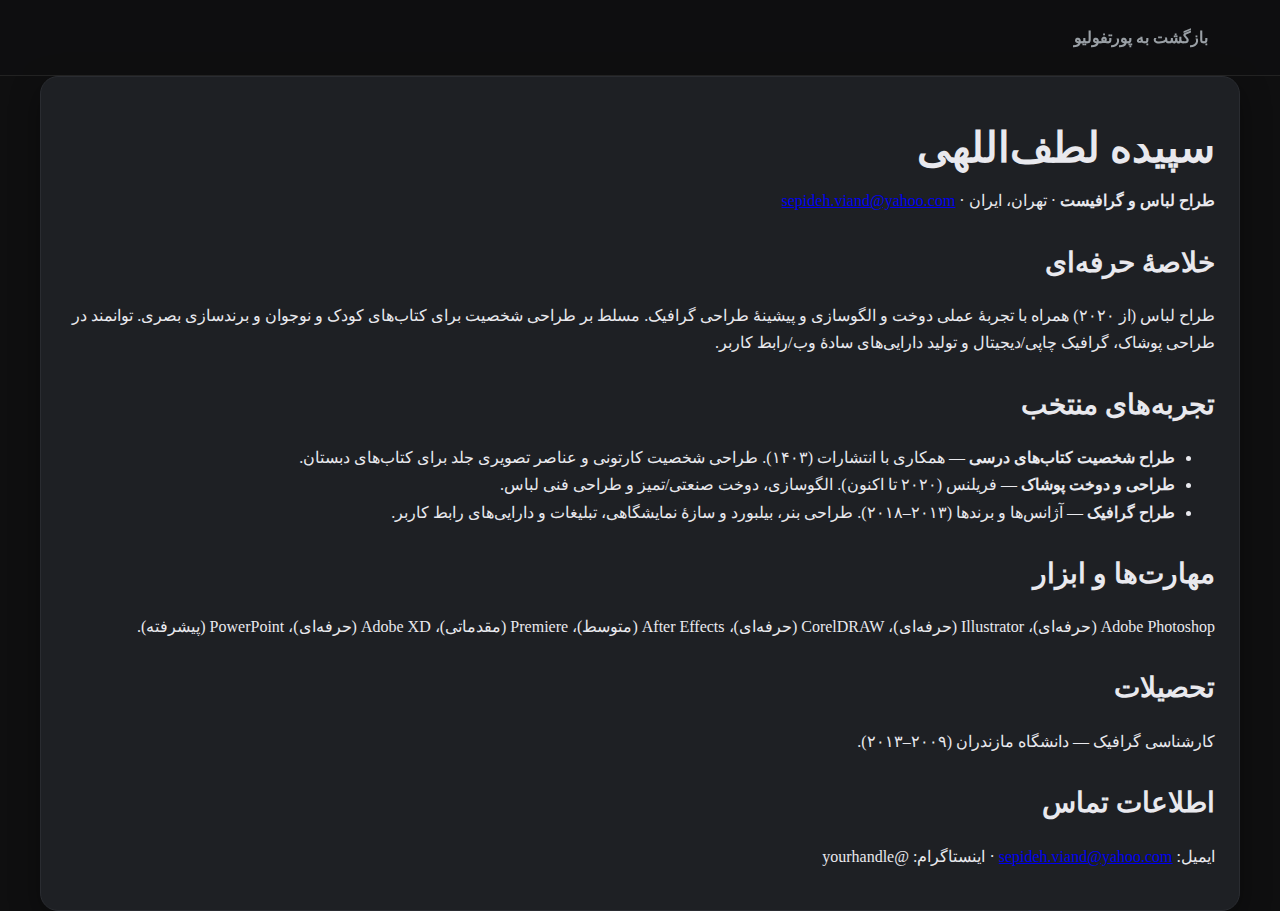
<file: cv-fa.html>
<!doctype html>
<html lang="fa" dir="rtl">
<head>
<meta charset="utf-8"><meta name="viewport" content="width=device-width,initial-scale=1">
<title>رزومه — سپیده لطف‌اللهی</title>
<link rel="stylesheet" href="assets/css/style.css">
<style>main{max-width:900px;margin:auto} h1{margin-top:24px}</style>
</head>
<body class="rtl">
<header class="nav"><div class="container inner"><a class="brand" href="./">بازگشت به پورتفولیو</a></div></header>
<main class="container card">
  <h1>سپیده لطف‌اللهی</h1>
  <p><strong>طراح لباس و گرافیست</strong> · تهران، ایران · <a href="mailto:sepideh.viand@yahoo.com">sepideh.viand@yahoo.com</a></p>

  <h2>خلاصهٔ حرفه‌ای</h2>
  <p>طراح لباس (از ۲۰۲۰) همراه با تجربهٔ عملی دوخت و الگو‌سازی و پیشینهٔ طراحی گرافیک. مسلط بر طراحی شخصیت برای کتاب‌های کودک و نوجوان و برندسازی بصری. توانمند در طراحی پوشاک، گرافیک چاپی/دیجیتال و تولید دارایی‌های سادهٔ وب/رابط کاربر.</p>

  <h2>تجربه‌های منتخب</h2>
  <ul class="list">
    <li><strong>طراح شخصیت کتاب‌های درسی</strong> — همکاری با انتشارات (۱۴۰۳). طراحی شخصیت کارتونی و عناصر تصویری جلد برای کتاب‌های دبستان.</li>
    <li><strong>طراحی و دوخت پوشاک</strong> — فریلنس (۲۰۲۰ تا اکنون). الگو‌سازی، دوخت صنعتی/تمیز و طراحی فنی لباس.</li>
    <li><strong>طراح گرافیک</strong> — آژانس‌ها و برندها (۲۰۱۳–۲۰۱۸). طراحی بنر، بیلبورد و سازهٔ نمایشگاهی، تبلیغات و دارایی‌های رابط کاربر.</li>
  </ul>

  <h2>مهارت‌ها و ابزار</h2>
  <p>Adobe Photoshop (حرفه‌ای)، Illustrator (حرفه‌ای)، CorelDRAW (حرفه‌ای)، After Effects (متوسط)، Premiere (مقدماتی)، Adobe XD (حرفه‌ای)، PowerPoint (پیشرفته).</p>

  <h2>تحصیلات</h2>
  <p>کارشناسی گرافیک — دانشگاه مازندران (۲۰۰۹–۲۰۱۳).</p>

  <h2>اطلاعات تماس</h2>
  <p>ایمیل: <a href="mailto:sepideh.viand@yahoo.com">sepideh.viand@yahoo.com</a> · اینستاگرام: @yourhandle</p>
</main>
</body>
</html>
</file>
<file: assets/css/style.css>
:root{
  --bg:#0f0f10;
  --panel:#17181b;
  --card:#1e2024;
  --text:#e9e9ee;
  --muted:#9aa0a6;
  --accent:#ffd166; /* warm accent */
  --radius:18px;
  --shadow:0 10px 30px rgba(0,0,0,.35);
  --max:1200px;
}
*{box-sizing:border-box}
html{scroll-behavior:smooth}
body{margin:0;background:var(--bg);color:var(--text);font:16px/1.7 ui-sans-serif,system-ui,-apple-system,Segoe UI,Roboto,Helvetica,Arial}
img{max-width:100%;display:block}
.container{max-width:var(--max);margin:0 auto;padding:24px}
.nav{position:sticky;top:0;z-index:50;background:rgba(15,15,16,.75);backdrop-filter:blur(12px);border-bottom:1px solid #222}
.nav .inner{display:flex;align-items:center;gap:18px;justify-content:space-between}
.brand{font-weight:800;letter-spacing:.3px}
.nav a{color:var(--muted);text-decoration:none;margin:0 8px}
.nav a:hover{color:var(--text)}
.badge{display:inline-block;padding:6px 10px;border-radius:999px;background:var(--panel);color:var(--accent);border:1px solid #2a2c31}
.btn{display:inline-flex;align-items:center;gap:8px;border:1px solid #2b2d33;background:linear-gradient(180deg,#23262b,#1b1d21);padding:10px 16px;border-radius:12px;color:var(--text);text-decoration:none;box-shadow:var(--shadow)}
.btn:hover{transform:translateY(-1px)}
.hero{display:grid;grid-template-columns:1.2fr .9fr;gap:36px;align-items:center;margin:24px 0}
.card{background:var(--card);border-radius:var(--radius);box-shadow:var(--shadow);padding:24px;border:1px solid #2a2c31}
h1{font-size:42px;line-height:1.1;margin:0 0 12px}
h2{font-size:28px;margin:24px 0 12px}
.subtle{color:var(--muted)}
.grid{display:grid;gap:18px}
.grid-3{grid-template-columns:repeat(3,minmax(0,1fr))}
.work-card{position:relative;overflow:hidden;border-radius:14px;background:#111;border:1px solid #2a2c31}
.work-card img{width:100%;height:220px;object-fit:cover;transition:transform .5s ease}
.work-card:hover img{transform:scale(1.03)}
.work-card .meta{padding:14px}
.tag{font-size:12px;color:#cbd5e1;background:#24303a;padding:4px 8px;border-radius:999px;border:1px solid #334155}
.lang-switch{display:flex;gap:8px}
.footer{color:var(--muted);text-align:center;margin:64px 0 24px}
.filter{display:flex;gap:10px;flex-wrap:wrap;margin-bottom:10px}
.filter button{all:unset;cursor:pointer}
.filter .chip{border:1px solid #2a2c31;background:#191b1f;padding:8px 12px;border-radius:999px}
.filter .chip.active{background:var(--accent);color:#111;border-color:#111}
.avatar{border-radius:16px;overflow:hidden;border:1px solid #2a2c31}
@media (max-width:1000px){.hero{grid-template-columns:1fr}}
/* RTL tweaks */
[dir="rtl"] body{font-family: Vazirmatn, ui-sans-serif, Tahoma;}
.rtl .nav .inner{direction:rtl}
.work-card:link, .work-card:visited { color: inherit; text-decoration: none; }
.work-card .meta h3 { margin: 6px 0 0; color: var(--text); }
.work-card:hover .meta h3 { color: var(--accent); }
</file>
